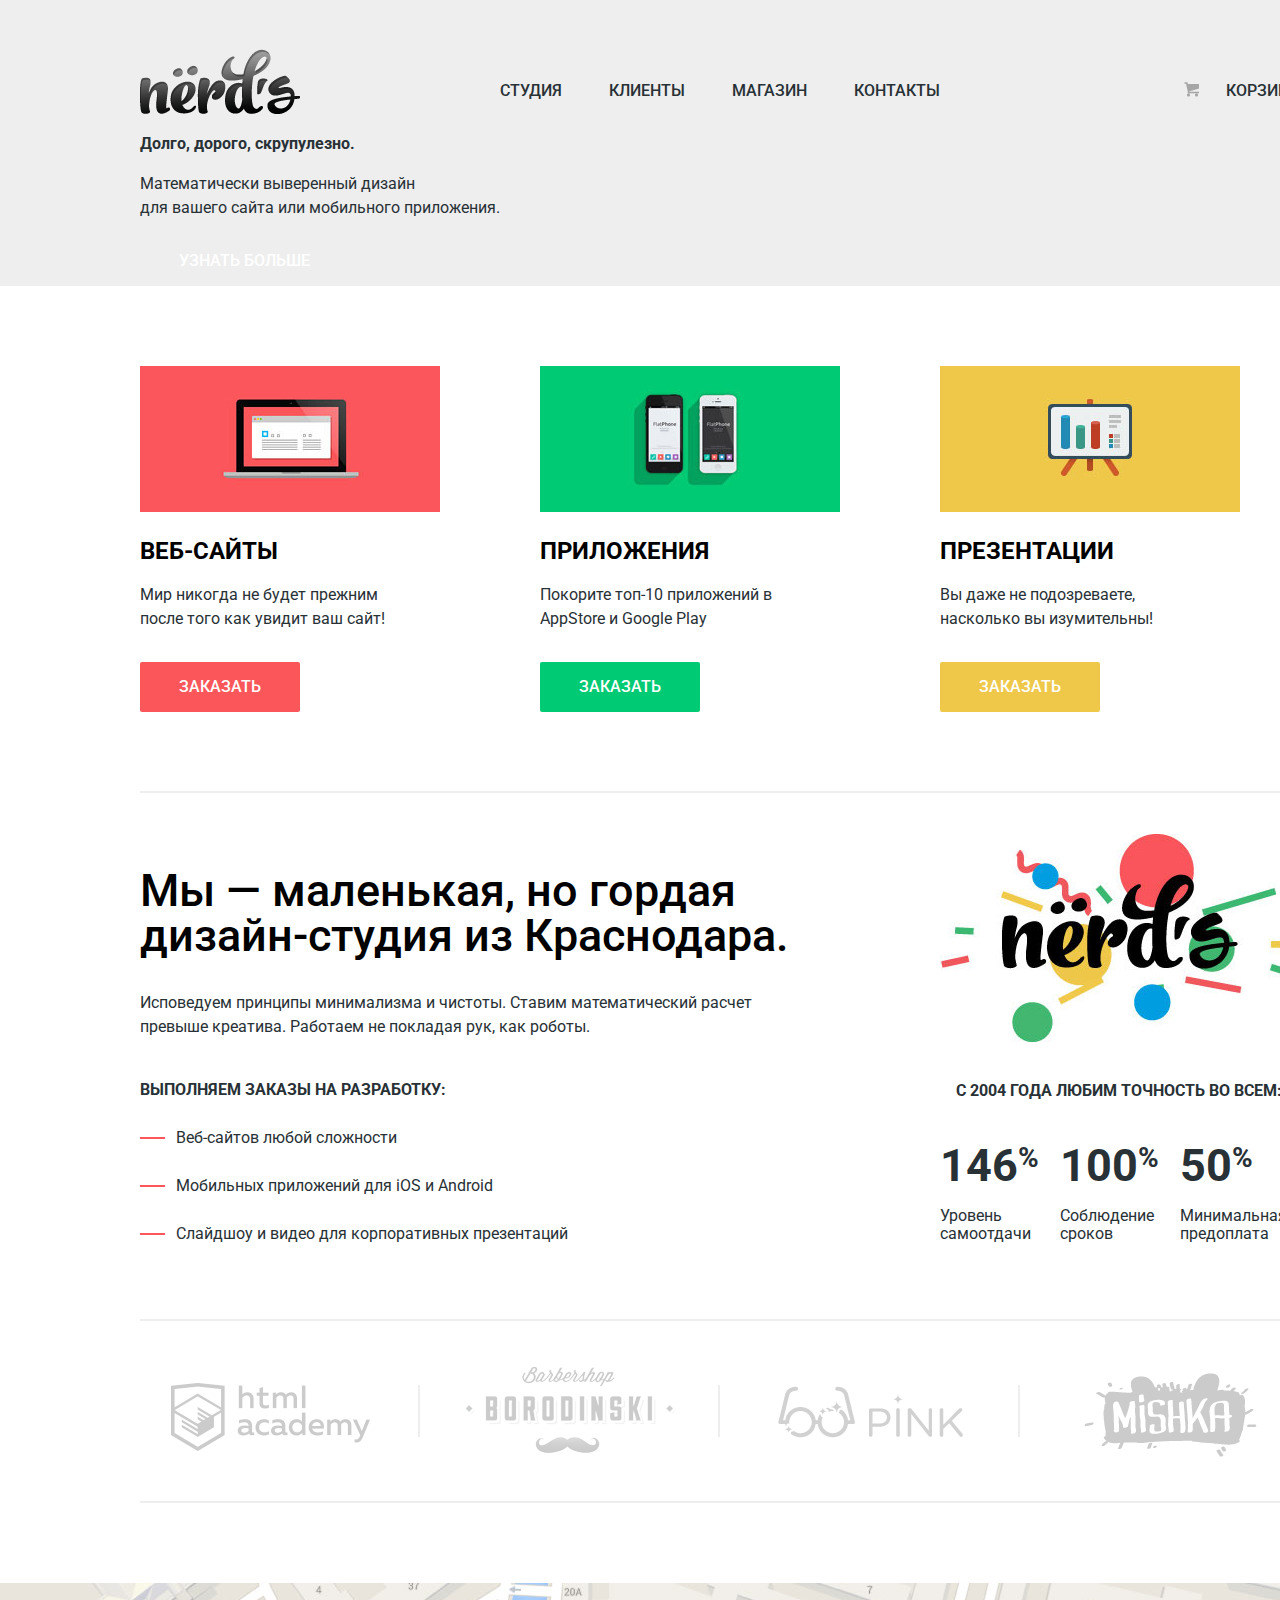
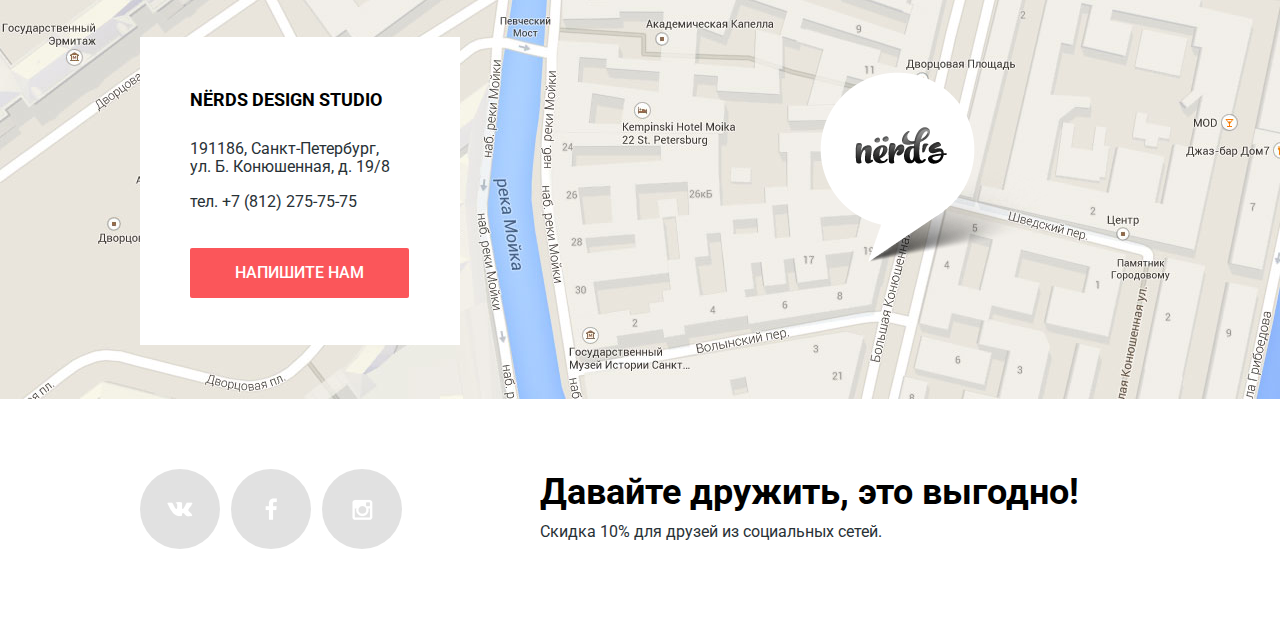
<file: index.html>
<!DOCTYPE html>
<html lang="ru">
  <head>
    <meta charset="utf-8">
    <title>HTML Academy: Нёрдс</title>
    <link href="https://fonts.googleapis.com/css?family=Roboto:400,500,700&amp;subset=cyrillic" rel="stylesheet">
    <link href="css/normalize.css" rel="stylesheet">
    <link href="css/style.css" rel="stylesheet">
  </head>
  <body>
    <header class="main-header">
      <div class="container clearfix">
        <div class="main-header__logo">
          <img src="img/nerds-logo.png" width="160" height="65" alt="Нёрдс">
        </div>
        <nav class="main-header__nav">
          <ul>
            <li class="main-header__item">
              <a href="#">Студия</a>
            </li>
            <li class="main-header__item">
              <a href="#">Клиенты</a>
            </li>
            <li class="main-header__item">
              <a href="#">Магазин</a>
            </li>
            <li class="main-header__item">
              <a href="#">Контакты</a>
            </li>
          </ul>
        </nav>
        <div class="main-header__cart">
          <a href="#">Корзина</a>
        </div>
      </div>
      <div class="slider">
        <div class="container">
          <div class="slider__controls">
            <i class="active"></i>
            <i></i>
            <i></i>
          </div>
          <div class="slider__slides">
            <div class="slider__slide">
              <b>Долго, дорого, скрупулезно.</b>
              <p>Математически выверенный дизайн<br> для вашего сайта или мобильного приложения.</p>
              <a class="btn" href="#">Узнать больше</a>
            </div>
            <div class="slider__slide">
              <b>Любим математику как никто другой</b>
              <p>Никакого креатива, только математические формулы для расчета идеальных пропорций.</p>
              <a class="btn" href="#">Узнать больше</a>
            </div>
            <div class="slider__slide">
              <b>Только ночь, только хардкор</b>
              <p>Работать днем, как все? Мы против этого. Ближе к полуночи работа только начинается.</p>
              <a class="btn" href="#">Узнать больше</a>
            </div>
          </div>
        </div>
      </div>
    </header>
    <main class="container">
      <section class="services clearfix">
        <div class="services-item services-item__sites">
          <h2 class="services-item__name">Веб-сайты</h2>
          <p>Мир никогда не будет прежним после того как увидит ваш сайт!</p>
          <a class="btn" href="#">Заказать</a>
        </div>
        <div class="services-item services-item__apps">
          <h2 class="services-item__name">Приложения</h2>
          <p>Покорите топ-10 приложений в AppStore и Google Play</p>
          <a class="btn" href="#">Заказать</a>
        </div>
        <div class="services-item services-item__presentations">
          <h2 class="services-item__name">Презентации</h2>
          <p>Вы даже не подозреваете, насколько вы изумительны!</p>
          <a class="btn" href="#">Заказать</a>
        </div>
      </section>
      <div class="index-content clearfix">
        <div class="index-content__left">
          <p class="index-content__slogan"><b>Мы — маленькая, но гордая дизайн-студия из Краснодара.</b></p>
          <p class="index-content__text">Исповедуем принципы минимализма и чистоты. Ставим математический расчет превыше креатива. Работаем не покладая рук, как роботы.</p>
          <div class="index-content__services">
            <p><b>Выполняем заказы на разработку:</b></p>
            <ul>
              <li>
                Веб-сайтов любой сложности
              </li>
              <li>
                Мобильных приложений для iOS и Android
              </li>
              <li>
                Слайдшоу и видео для корпоративных презентаций
              </li>
            </ul>
          </div>
        </div>
        <div class="index-content__right">
          <div class="index-content__logo">
            <img src="img/nerds-illustration.jpg" width="360" height="208" alt="Нёрдс">
          </div>
          <p class="index-content__percent-title"><b>С 2004 года Любим точность во всем:</b></p>
          <ul class="index-content__percent">
            <li>
              <b>146<sup>%</sup></b>
              <p>Уровень самоотдачи</p>
            </li>
            <li>
              <b>100<sup>%</sup></b>
              <p>Соблюдение сроков</p>
            </li>
            <li>
              <b>50<sup>%</sup></b>
              <p>Минимальная предоплата</p>
            </li>
          </ul>
        </div>
      </div>
      <section class="products-logo">
        <ul class="clearfix">
          <li class="products-logo__item">
            <a href="https://htmlacademy.ru/intensive/htmlcss">
              <img src="img/htmlacademy-logo.png" width="260" height="180" alt="Htmlacademy">
            </a>
          </li>
          <li class="products-logo__item">
            <a href="#">
              <img src="img/barbershop-logo.png" width="260" height="180" alt="Borodinski">
            </a>
          </li>
          <li class="products-logo__item">
            <a href="#">
              <img src="img/pink-logo.png" width="260" height="180" alt="Pink">
            </a>
          </li>
          <li class="products-logo__item">
            <a href="#">
              <img src="img/mishka-logo.png" width="260" height="180" alt="Mishka">
            </a>
          </li>
        </ul>
      </section>
    </main>
    <footer class="page-footer">
      <div class="page-footer__top">
        <div class="page-footer__map">
          <img src="img/map.jpg" width="1440" height="416" alt="Улица Большая Конюшенная, дом 19/8">
        </div>
        <div class="page-footer__contacts">
          <b>Nёrds design studio</b>
          <p>191186, Санкт-Петербург,<br>ул. Б. Конюшенная, д. 19/8</p>
          <p>тел. +7 (812) 275-75-75</p>
          <a class="btn" href="#">Напишите нам</a>
        </div>
      </div>
      <div class="page-footer__bottom container clearfix">
        <div class="page-footer__social">
          <a class="social-btn social-btn-vk" href="#">Вконтакте</a>
          <a class="social-btn social-btn-fb" href="#">Фейсбук</a>
          <a class="social-btn social-btn-inst" href="#">Инстаграм</a>
        </div>
        <div class="page-footer__slogan">
          <b>Давайте дружить, это выгодно!</b>
          <p>Скидка 10% для друзей из социальных сетей.</p>
        </div>
      </div>
    </footer>
  </body>
</html>
</file>
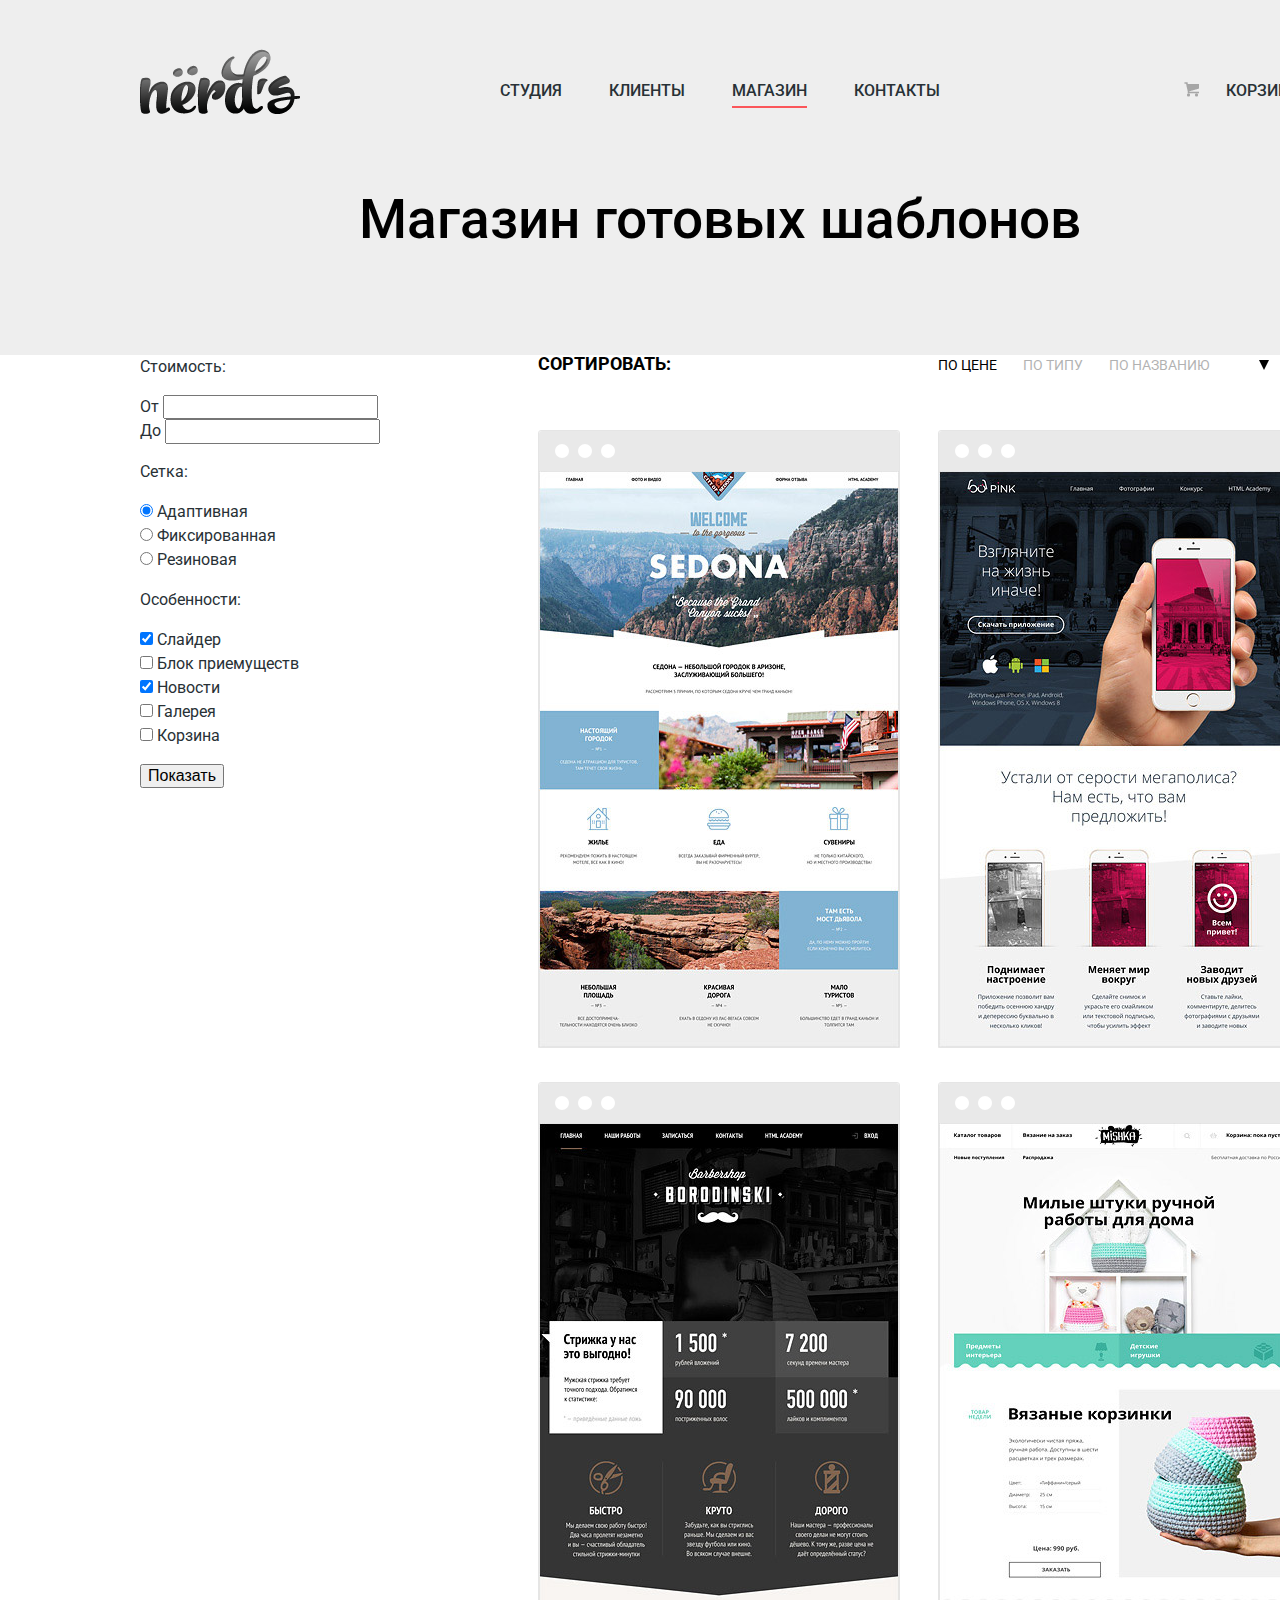
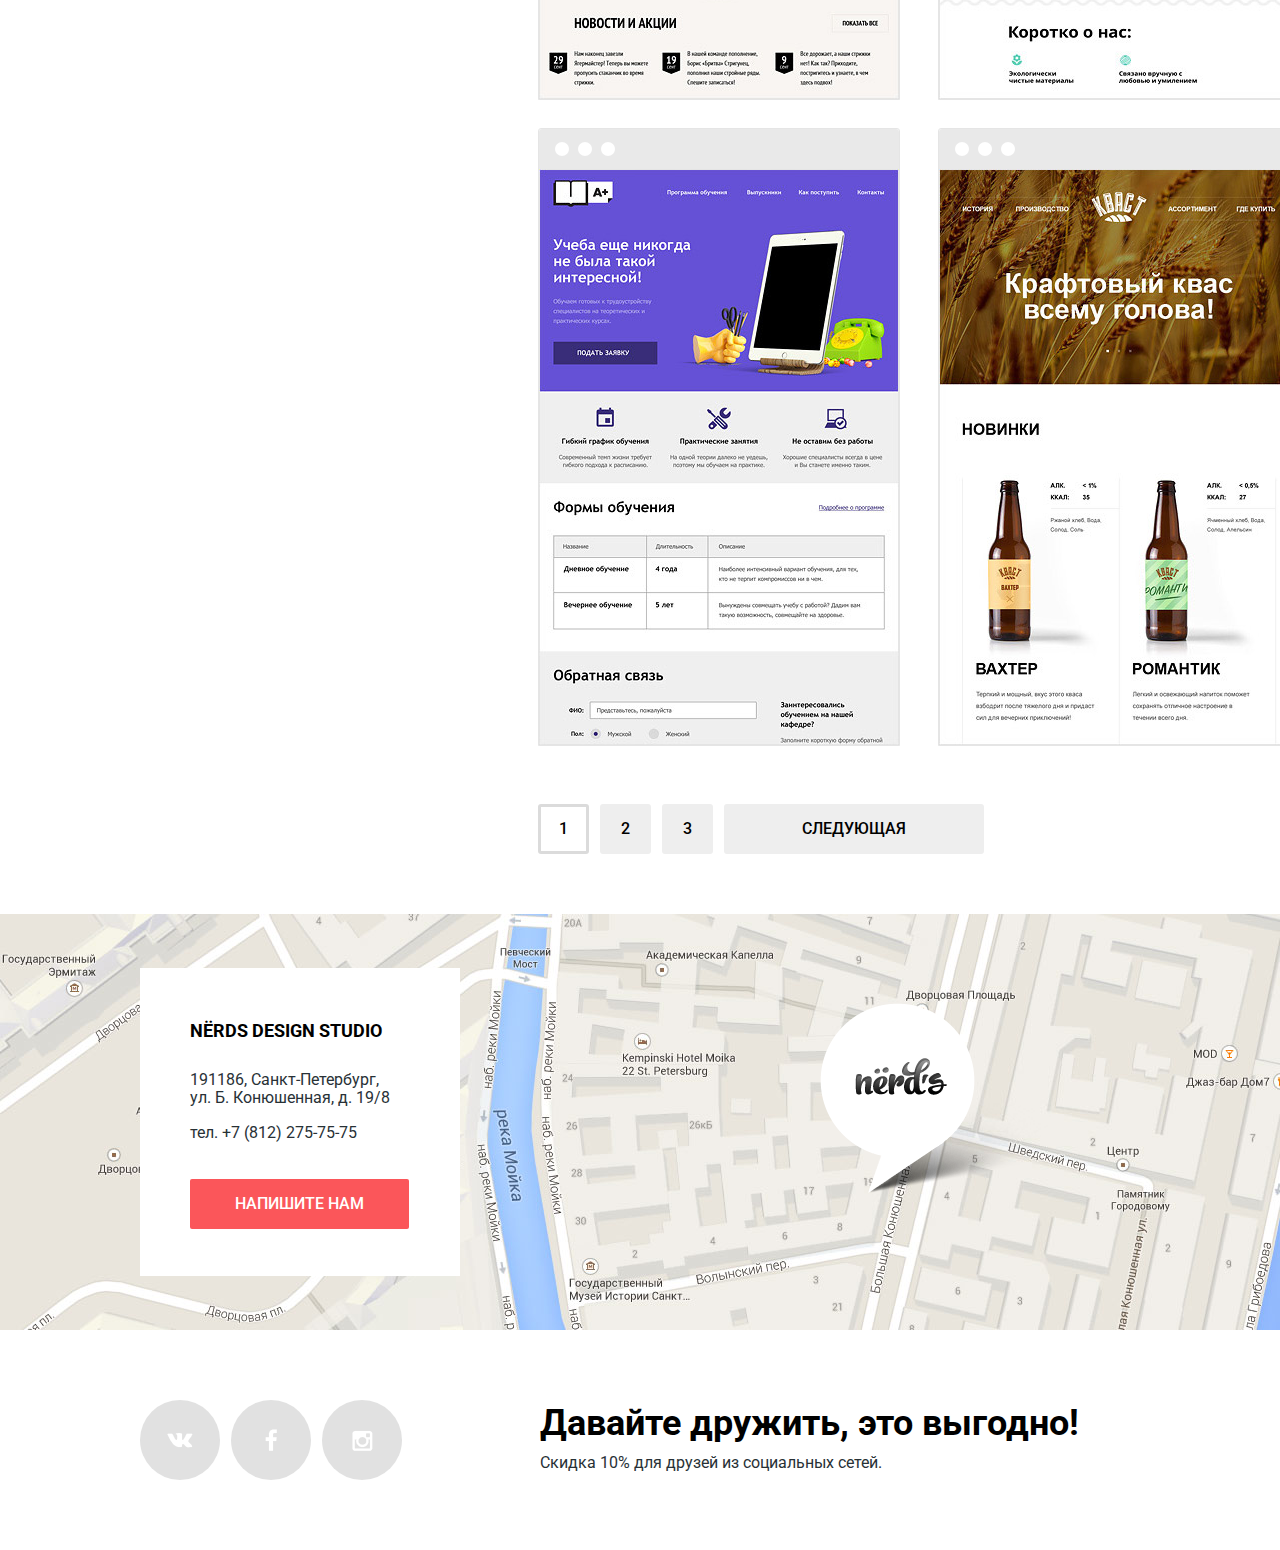
<file: catalog.html>
<!DOCTYPE html>
<html lang="ru">
  <head>
    <meta charset="utf-8">
    <title>HTML Academy: Нёрдс</title>
    <link href="https://fonts.googleapis.com/css?family=Roboto:400,500,700&amp;subset=cyrillic" rel="stylesheet">
    <link href="css/normalize.css" rel="stylesheet">
    <link href="css/style.css" rel="stylesheet">
  </head>
  <body>
    <header class="main-header">
      <div class="container clearfix">
        <div class="main-header__logo">
          <a href="index.html">
            <img src="img/nerds-logo.png" width="160" height="65" alt="Нёрдс">
          </a>
        </div>
        <nav class="main-header__nav">
          <ul>
            <li class="main-header__item">
              <a href="#">Студия</a>
            </li>
            <li class="main-header__item">
              <a href="#">Клиенты</a>
            </li>
            <li class="main-header__item disabled">
              <a>Магазин</a>
            </li>
            <li class="main-header__item">
              <a href="#">Контакты</a>
            </li>
          </ul>
        </nav>
        <div class="main-header__cart">
          <a href="#">Корзина</a>
        </div>
      </div>
      <div class="catalog-top">
        <h1 class="catalog-top__title">Магазин готовых шаблонов</h1>
      </div>
    </header>
    <main class="container">
      <div class="clearfix">
        <aside class="filter">
          <form action="https://echo.htmlacademy.ru" method="get">
            <fieldset class="filter__inner filter__inner--price">
              <legend class="filter__title">Стоимость:</legend>
              <ul>
                <li>
                  <label for="from-id">От</label>
                  <input type="text" name="from" id="from-id">
                </li>
                <li>
                  <label for="till-id">До</label>
                  <input type="text" name="till" id="till-id">
                </li>
              </ul>
            </fieldset>
            <fieldset class="filter__inner filter__inner--grid">
              <legend class="filter__title">Сетка:</legend>
              <ul>
                <li>
                  <input type="radio" name="grid-option" id="adaptive" checked>
                  <label for="adaptive">Адаптивная</label>
                </li>
                <li>
                  <input type="radio" name="grid-option" id="fixed">
                  <label for="fixed">Фиксированная</label>
                </li>
                <li>
                  <input type="radio" name="grid-option" id="rubber">
                  <label for="rubber">Резиновая</label>
                </li>
              </ul>
            </fieldset>
            <fieldset class="filter__inner filter__inner--features">
              <legend class="filter__title">Особенности:</legend>
              <ul>
                <li>
              <input type="checkbox" name="slider" id="slider-id" checked>
              <label for="slider-id">Слайдер</label>
                </li>
                <li>
              <input type="checkbox" name="block" id="block-id">
              <label for="block-id">Блок приемуществ</label>
                </li>
                <li>
              <input type="checkbox" name="news" id="news-id" checked>
              <label for="news-id">Новости</label>
                </li>
                <li>
              <input type="checkbox" name="gallery" id="gallery-id">
              <label for="gallery-id">Галерея</label>
                </li>
                <li>
              <input type="checkbox" name="cart" id="cart-id">
              <label for="cart-id">Корзина</label>
                </li>
              </ul>
            </fieldset>
            <button type="submit">Показать</button>
          </form>
        </aside>
        <section class="result">
          <div class="result-top clearfix">
            <b class="result-top__inner result-top__inner--title">Сортировать:</b>
            <div class="result-top__inner result-top__inner--sort">
              <a class="result-top__option result-top__disabled">По цене</a>
              <a class="result-top__option" href="#">По типу</a>
              <a class="result-top__option" href="#">По названию</a>
            </div>
            <div class="result-top__inner result-top__inner--arrows">
              <a class="result-top__arrow result-top__arrow--down result-top__disabled">Вниз</a>
              <a class="result-top__arrow result-top__arrow--up" href="#">Вверх</a>
            </div>
          </div>
          <div class="result-body clearfix">
            <article class="card">
              <div class="card__img">
                <img src="img/img-sedona.jpg" width="360" height="576" alt="Sedona">
              </div>
              <div class="card__shadow">
                <div class="card__inner">
                  <h2 class="card__name"><a href="#">Sedona</a></h2>
                  <p>Информационный сайт<br>для туристов</p>
                  <a class="btn" href="#">9 900 руб.</a>
                </div>
              </div>
            </article>
            <article class="card">
              <div class="card__img">
                <img src="img/img-pink.jpg" width="360" height="576" alt="Pink app">
              </div>
              <div class="card__shadow">
                <div class="card__inner">
                  <h2 class="card__name"><a href="#">Pink app</a></h2>
                  <p>Продуктовый лендинг<br>приложения для iOS и Android</p>
                  <a class="btn" href="#">9 900 руб.</a>
                </div>
              </div>
            </article>
            <article class="card">
              <div class="card__img">
                <img src="img/img-barbershop.jpg" width="360" height="576" alt="Barbershop">
              </div>
              <div class="card__shadow">
                <div class="card__inner">
                  <h2 class="card__name"><a href="#">Barbershop</a></h2>
                  <p>Сайт салоны красоты.<br>Для мужчин, да.</p>
                  <a class="btn" href="#">9 900 руб.</a>
                </div>
              </div>
            </article>
            <article class="card">
              <div class="card__img">
                <img src="img/img-mishka.jpg" width="360" height="576" alt="Mishka">
              </div>
              <div class="card__shadow">
                <div class="card__inner">
                  <h2 class="card__name"><a href="#">Mishka</a></h2>
                  <p>Интернет-магазин<br>вязаных игрушек</p>
                  <a class="btn" href="#">9 900 руб.</a>
                </div>
              </div>
            </article>
            <article class="card">
              <div class="card__img">
                <img src="img/img-aplus.jpg" width="360" height="576" alt="A plus">
              </div>
              <div class="card__shadow">
                <div class="card__inner">
                  <h2 class="card__name"><a href="#">A plus</a></h2>
                  <p>Лендинг курсов повышения<br>квалификации</p>
                  <a class="btn" href="#">9 900 руб.</a>
                </div>
              </div>
            </article>
            <article class="card">
              <div class="card__img">
                <img src="img/img-kvast.jpg" width="360" height="576" alt="Кваст">
              </div>
              <div class="card__shadow">
                <div class="card__inner">
                  <h2 class="card__name"><a href="#">Кваст</a></h2>
                  <p>Промо-сайт производителя<br>крафтового кваса</p>
                  <a class="btn" href="#">9 900 руб.</a>
                </div>
              </div>
            </article>
          </div>
          <div class="result-bottom">
            <ul>
              <li>
                <a class="btn result-bottom__disabled">1</a>
              </li>
              <li>
                <a class="btn" href="#">2</a>
              </li>
              <li>
                <a class="btn" href="#">3</a>
              </li>
              <li>
                <a class="btn btn__next" href="#">Следующая</a>
              </li>
            </ul>
          </div>
        </section>
      </div>
    </main>
    <footer class="page-footer">
      <div class="page-footer__top">
        <div class="page-footer__map">
          <img src="img/map.jpg" width="1440" height="416" alt="Улица Большая Конюшенная, дом 19/8">
        </div>
        <div class="page-footer__contacts">
          <b>Nёrds design studio</b>
          <p>191186, Санкт-Петербург,<br>ул. Б. Конюшенная, д. 19/8</p>
          <p>тел. +7 (812) 275-75-75</p>
          <a class="btn" href="#">Напишите нам</a>
        </div>
      </div>
      <div class="page-footer__bottom container clearfix">
        <div class="page-footer__social">
          <a class="social-btn social-btn-vk" href="#">Вконтакте</a>
          <a class="social-btn social-btn-fb" href="#">Фейсбук</a>
          <a class="social-btn social-btn-inst" href="#">Инстаграм</a>
        </div>
        <div class="page-footer__slogan">
          <b>Давайте дружить, это выгодно!</b>
          <p>Скидка 10% для друзей из социальных сетей.</p>
        </div>
      </div>
    </footer>
  </body>
</html>
</file>
<file: css/style.css>
body {
  min-width: 1440px;
  margin: 0;
  padding: 0;
  font-size: 16px;
  line-height: 24px;
  font-weight: 400;
  font-family: "Roboto", "Arial", sans-serif;
  color: #283136;
}

.container {
  width: 1160px;
  margin: 0 auto;
  padding: 0 20px;
}

.clearfix::after {
  content: "";
  display:table;
  clear: both;
}

.main-header {
  color: #283136;
  background-color: #eee;
}

.main-header__logo {
  float: left;
  width: 160px;
  height: 65px;
  margin-top: 49px;
  margin-right: 200px;
  margin-bottom: 18px;
}

.main-header__logo a:hover {
  opacity: .8;
}

.main-header__logo a:active {
  opacity: .3;
}

.main-header__nav {
  float: left;
}

.main-header__nav ul {
  margin: 0;
  padding: 0;
  list-style-type: none;
  font-size: 0;
}

.main-header__item {
  display: inline-block;
  vertical-align: top;
  margin-top: 76px;
  margin-right: 47px;
  font-size: 16px;
  line-height: 30px;
  font-weight: 500;
  text-transform: uppercase;
}

.main-header__item a {
  color: #283136;
  text-decoration: none;
}

.main-header__item a:hover {
  color: #fb565a;
}

.main-header__item a:active {
  color: #a6a6a6;
}

.main-header__cart {
  float: right;
  max-width: 180px;
  margin-top: 76px;
}

.main-header__cart a {
  position: relative;
  display: inline-block;
  vertical-align: top;
  padding-left: 42px;
  font-size: 16px;
  line-height: 30px;
  font-weight: 500;
  text-transform: uppercase;
  color: #283136;
  text-decoration: none;
}

.main-header__cart a:hover {
  color: #fb565a;
}

.main-header__cart a:active {
  color: #a6a6a6;
}

.main-header__cart a::before {
  content: "";
  position: absolute;
  top: 6px;
  left: 0;
  width: 15px;
  height: 15px;
  background: url("../img/cart-icon.png") no-repeat;
}

.slider {
  margin-bottom: 80px;

}

.slider__slide:nth-child(n+2) {
  display: none;
}

.services {
  border-bottom: 2px solid #eeeeee;
  margin-bottom: 41px;
}

.services-item {
  float: left;
  width: 300px;
  min-height: 425px;
  margin-right: 100px;
}

.services-item__presentations {
  margin-right: 0;
  background: url("../img/illustration-3.jpg") no-repeat;
}

.services-item__sites {
  background: url("../img/illustration-1.jpg") no-repeat;
}

.services-item__apps {
  background: url("../img/illustration-2.jpg") no-repeat;
}

.services-item__name {
  margin: 0;
  margin-top: 170px;
  margin-bottom: 17px;
  font-size: 24px;
  line-height: 30px;
  color: #000;
  font-weight: 700;
  text-transform: uppercase;
}

.services-item p {
  margin: 0;
  margin-bottom: 31px;
  padding-right: 40px;
}

.btn {
  display: inline-block;
  padding: 16px 39px;
  line-height: 18px;
  font-weight: 500;
  text-transform: uppercase;
  vertical-align: top;
  text-align: center;
  color: #fff;
  text-decoration: none;
  border-radius: 2px;
}

.services-item__sites .btn {
  background-color: #fb565a;
}

.services-item__sites .btn:hover {
  background-color: #e74246;
}

.services-item__sites .btn:active {
  background-color: #d7373b;
  color: #e37376;
  box-shadow: inset 0 3px 0 rgba(0, 1, 1, 0.1);
}

.services-item__apps .btn {
  background-color: #00ca74;
}

.services-item__apps .btn:hover {
  background-color: #00bc6c;
}

.services-item__apps .btn:active {
  background-color: #00aa62;
  color: #4dc491;
  box-shadow: inset 0 3px 0 rgba(0, 1, 1, 0.1);
}

.services-item__presentations .btn {
  background-color: #efc84a;
}

.services-item__presentations .btn:hover {
  background-color: #eab534;
}

.services-item__presentations .btn:active {
  background-color: #e5a722;
  color: #edc265;
  box-shadow: inset 0 3px 0 rgba(0, 1, 1, 0.1);
}

.index-content {
  padding-bottom: 73px;
  border-bottom: 2px solid #eeeeee;
}

.index-content__left {
  float: left;
  width: 660px;
  padding-top: 34px;
}

.index-content__slogan b {
  font-size: 45px;
  line-height: 45px;
  font-weight: 500;
  color: #000;
}

.index-content__slogan {
  margin: 0;
  margin-bottom: 33px;
}

.index-content__text {
  margin: 0;
  margin-bottom: 39px;
}

.index-content__services b {
  font-weight: 700;
  text-transform: uppercase;
}

.index-content__services p {
  margin: 0;
  margin-bottom: 24px;
}

.index-content__services ul {
  margin: 0;
  padding: 0;
  list-style: none;
}

.index-content__services li {
  position: relative;
  margin-bottom: 24px;
  padding-left: 36px;
}

.index-content__services li:last-child {
  margin-bottom: 0;
}

.index-content__services li::before {
  content: "";
  position: absolute;
  top: 11px;
  left: 0;
  width: 25px;
  height: 2px;
  background-color: #fb565a;
}

.index-content__right {
  float: right;
  width: 360px;
}

.index-content__logo {
  height: 208px;
  margin-bottom: 37px;
}

.index-content__right b {
  font-weight: 700;
  text-transform: uppercase;
}

.index-content__percent-title {
  margin: 0;
  margin-bottom: 40px;
  padding-left: 16px;
}

.index-content__percent {
  margin: 0;
  padding: 0;
  font-size: 0;
  list-style: none;
}

.index-content__percent li {
  display: inline-block;
  vertical-align: top;
  width: 120px;
  font-size: 16px;
  line-height: 18px;
}

.index-content__percent b {
  font-size: 45px;
  line-height: 45px;
}

.index-content__percent sup {
  font-size: 28px;
}

.index-content__percent p {
  margin: 0;
  margin-top: 19px;
}

.products-logo {
  margin-bottom: 80px;
  border-bottom: 2px solid #eeeeee;
}

.products-logo ul {
  margin: 0;
  padding: 0;
  list-style-type: none;
}

.products-logo__item {
  position: relative;
  float: left;
  width: 260px;
  height: 180px;
  margin-right: 40px;
}

.products-logo__item:last-child {
  margin-right: 0;
}

.products-logo__item::before {
  content: "";
  position: absolute;
  right: -20px;
  top: 64px;
  height: 52px;
  border-right: 2px solid #eeeeee;
}

.products-logo__item:last-child::before {
  display: none;
}

.products-logo__item img {
  opacity: .2;
}

.products-logo__item img:hover {
  opacity: 1;
}

.products-logo__item img:active {
  opacity: .1;
}

.page-footer {
  margin-top: 60px;
}

.page-footer__top {
  position: relative;
  margin-bottom: 70px;
}

.page-footer__top::before {
  content: "";
  position: absolute;
  top: 89px;
  right: 389px;
  width: 231px;
  height: 190px;
  background: url("../img/map-marker.png") no-repeat;
}

.page-footer__map {
  height: 416px;
  background-color: #e1e1e1;
}

.page-footer__contacts {
  position: absolute;
  left: 140px;
  top: 54px;
  width: 320px;
  min-height: 308px;
  box-sizing: border-box;
  padding-left: 50px;
  padding-top: 48px;
  background-color: #fff;
}

.page-footer__contacts b {
  font-size: 18px;
  line-height: 30px;
  font-weight: 700;
  text-transform: uppercase;
  color: #000;
}

.page-footer__contacts p {
  margin: 0;
  margin-top: 25px;
  line-height: 18px;
}

.page-footer__contacts p:last-of-type {
  margin-top: 17px;
  margin-bottom: 37px;
}

.page-footer__contacts .btn {
  padding: 16px 45px;
  background-color: #fb565a;
}




.page-footer__bottom {
  margin-bottom: 70px;
}

.page-footer__social {
  float: left;
  margin-right: 127px;
  font-size: 0;
}

.social-btn {
  display: inline-block;
  width: 80px;
  height: 80px;
  margin-right: 11px;
  vertical-align: top;
  text-decoration: none;
  border-radius: 40px;
}

.social-btn:hover {
  background-color: #e74246;
}

.social-btn-vk {
  background: #e1e1e1 url("../img/vk-icon.png") no-repeat center;
}

.social-btn-fb {
  background: #e1e1e1 url("../img/fb-icon.png") no-repeat center;
}

.social-btn-inst {
  background: #e1e1e1 url("../img/insta-icon.png") no-repeat center;
}

.social-btn-vk:active {
  background: #d7373b url("../img/vk-icon2.png") no-repeat center;
}

.social-btn-fb:active {
  background: #d7373b url("../img/fb-icon2.png") no-repeat center;
}

.social-btn-inst:active {
  background: #d7373b url("../img/insta-icon2.png") no-repeat center;
}

.page-footer__slogan {
  float: left;
  margin-top: 5px;
}

.page-footer__slogan b {
  font-size: 36px;
  line-height: 36px;
  font-weight: 700;
  color: #000;
}

.page-footer__slogan p {
  margin: 0;
  margin-top: 10px;
  line-height: 22px;
}


.catalog-top {
  min-height: 223px;
  text-align: center;
  background-color: #eee;
}

.catalog-top__title {
  margin: 0;
  padding-top: 60px;
  font-size: 55px;
  line-height: 55px;
  font-weight: 500;
  color: #000;
}

.disabled {
  border-bottom: 2px solid #fb565a;
}

.disabled a:hover,
.disabled a:active {
  color: #000;
}

.filter {
  float: left;
  width: 300px;
  
  /* только для оформления сетки */
  min-height: 780px;
}

.filter__inner {
  margin: 0;
  padding: 0;
  border: none;
}

.filter__title {
  padding: 0;
}

.filter__inner ul {
  padding: 0;
  list-style-type: none;
}

.result {
  float: right;
  width: 762px;
}

.result-top {
  margin-bottom: 48px;
  font-size: 0;
}

.result-top__inner {
  display: inline-block;
  vertical-align: baseline;
}

.result-top__inner--title {
  width: 360px;
  margin-right: 40px;
  font-size: 18px;
  line-height: 18px;
  font-weight: 700;
  text-transform: uppercase;
  color: #000;
}

.result-top__inner--sort {
  width: 321px
}

.result-top__option {
  margin-right: 26px;
  font-size: 14px;
  line-height: 18px;
  text-transform: uppercase;
  color: #000;
  opacity: .3;
  text-decoration: none;
}

.result-top__option:hover {
  opacity: .6;
}

.result-top__option:active {
  opacity: 1;
}

.result-top__inner--arrows {
  position: relative;
}

.result-top__arrow--down {
  border: 5px solid transparent;
  border-top: 10px solid #000;
}

.result-top__arrow--up {
  position: absolute;
  right: -28px;
  top: -27px;
  border: 5px solid transparent;
  border-bottom: 10px solid #000;
  opacity: .2;
}

.result-top__arrow:hover {
  opacity: .4;
}

.result-top__arrow:active {
  opacity: 1;
}

.result-top__disabled,
.result-top__disabled:hover,
.result-top__disabled:active {
  opacity: 1;
}


.result-body {
  margin-bottom: 24px;
}


.card {
  position: relative;
  float: left;
  margin-right: 38px;
  margin-bottom: 34px;
  width: 360px;
  height: 616px;
  border: 1px solid #e5e5e5;
  border-radius: 3px 3px 0 0;
}

.card:nth-child(even) {
  margin-right: 0;
}

.card:nth-child(3),
.card:nth-child(4) {
  margin-bottom: 28px;
}

.card__img {
  position: absolute;
  z-index: 10;
  width: 360px;
  height: 616px;
}

.card__img img {
  position: absolute;
  bottom: 0;
}

.card__img:hover {
  z-index: 0;
  background: url("../img/browser2.png") no-repeat;
  box-shadow: 0 6px 15px 0 rgba(0, 1, 1, 0.25);
}

.card__shadow {
  position: absolute;
  z-index: 5;
  height: 616px;
  width: 100%;
  background: url("../img/browser.png") no-repeat;
}

.card__shadow:hover {
  z-index: 25;
  background: url("../img/browser2.png") no-repeat;
  box-shadow: 0 6px 15px 0 rgba(0, 1, 1, 0.25);
}

.card__inner {
  position: absolute;
  bottom: 0;
  width: 100%;
  min-height: 231px;
  padding-top: 27px;
  box-sizing: border-box;
  text-align: center;
  background-color: #eee;
}

.card__name {
  margin: 0;
  margin-bottom: 15px;
}

.card__name a {
  font-size: 18px;
  line-height: 30px;
  font-weight: 700;
  text-transform: uppercase;
  color: #000;
  text-decoration: none;
}

.card__inner p {
  margin: 0;
  margin-bottom: 30px;
  line-height: 18px;
}

.card__inner .btn {
  margin-bottom: 43px;
  padding: 16px 61px;
  background-color: #fb565a;
}

.card__inner .btn:hover {
  background-color: #e74246;
}

.card__inner .btn:active {
  background-color: #d7373b;
}

.result-bottom {
  font-size: 0;
}

.result-bottom ul {
  padding: 0;
}

.result-bottom li {
  display: inline-block;
  vertical-align: middle;
  text-align: center;
  margin-right: 11px;
}

.result-bottom .btn {
  padding: 16px 21px;
  font-size: 16px;
  line-height: 18px;
  font-weight: 500;
  color: #000;
  background-color: #eee;
  border-radius: 3px;
}

.result-bottom .btn__next {
  padding: 16px 78px;
}

.result-bottom .btn:hover {
  background-color: #dfdfdf;
}

.result-bottom .btn:active {
  background-color: #d5d5d5;
  box-shadow: inset 0 3px 0 rgba(0, 1, 1, 0.1);
}

.result-bottom .result-bottom__disabled,
.result-bottom .result-bottom__disabled:hover,
.result-bottom .result-bottom__disabled:active {
  padding: 13px 18px;
  background-color: #fff;
  border: 3px solid #dbdbdb;
}
</file>
